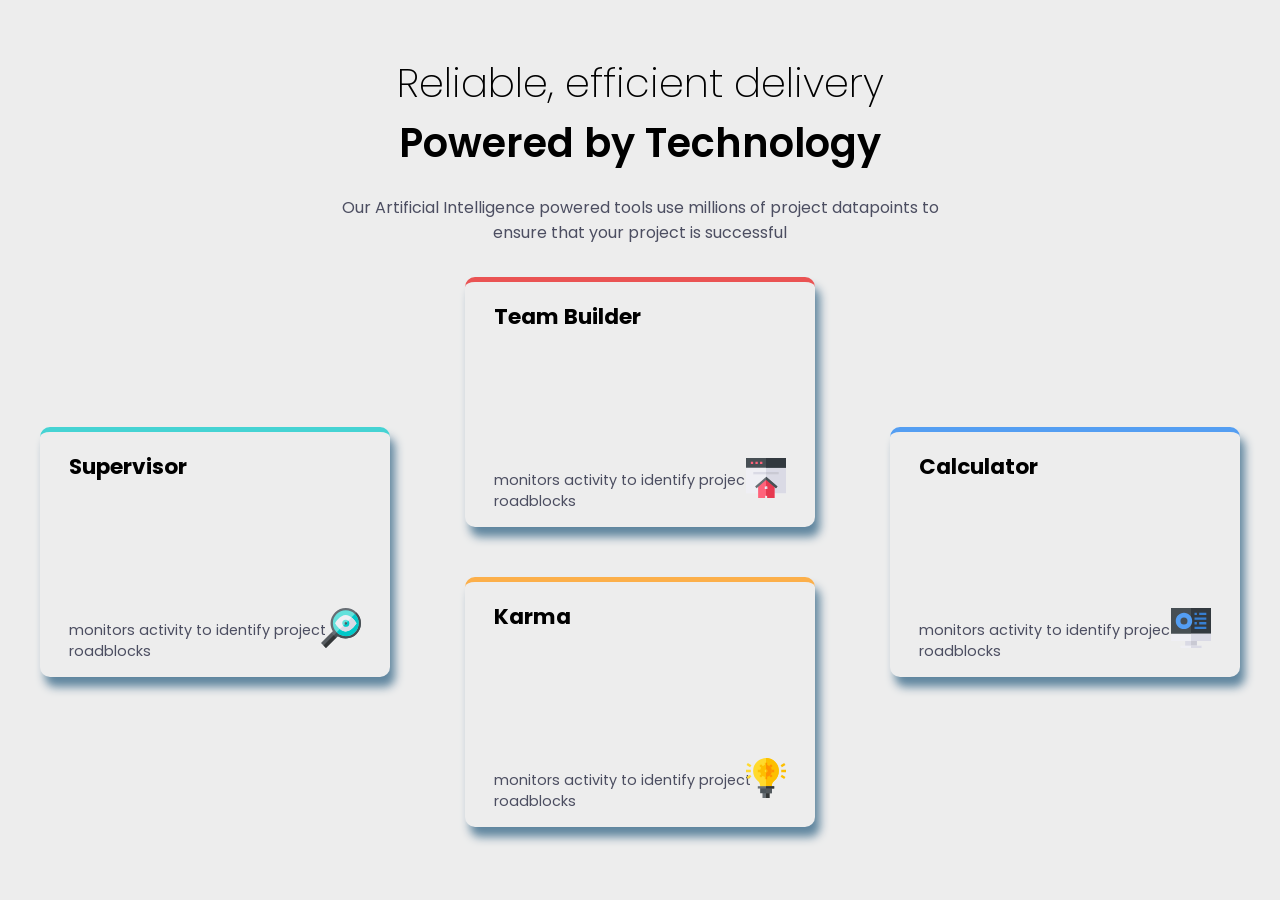
<file: index.html>
<!DOCTYPE html>
<html lang="en">
<head>
  <meta charset="UTF-8">
  <meta name="viewport" content="width=device-width, initial-scale=1.0"> <!-- displays site properly based on user's device -->
  <link rel="preconnect" href="https://fonts.googleapis.com">
<link rel="preconnect" href="https://fonts.gstatic.com" crossorigin>
<link href="https://fonts.googleapis.com/css2?family=Poppins:wght@200;400;600&display=swap" rel="stylesheet">
   <link rel="stylesheet" href="styles.css">
  <link rel="icon" type="image/png" sizes="favicon-128x128" href="./images/favicon-32x32.png">
  
  <title>Frontend Mentor | Four card feature section</title>
</head>
    <body>
        <header>
        <h1>
             <span class="main-title text-thin"> Reliable, efficient
            delivery</span>
            <span class="main-title text-bold"> Powered by Technology</span>
        </h1>
            <p class ="subtitle text-light">Our Artificial Intelligence powered tools use millions of project datapoints to ensure that your project is successful</p>
        </header>
        <main>
            <div class= "cards"> 
             <div class="card card--cyan card--left">
                <h2 class="cards_title"> Supervisor</h2>
                <p class="cards_text text-light">monitors activity to identify project roadblocks</p>
                <img src="images/icon-supervisor.svg" 
                alt="Logo Supervisor" class="card__icon"/>
             </div>
             <div class="card card--red card--top">
                <h2 class="cards_title"> Team Builder</h2>
                <p class="cards_text text-light">monitors activity to identify project roadblocks</p>
                <img src="images/icon-team-builder.svg" 
                alt="Logo team builder" class="card__icon"/>
             </div>
             <div class="card card--orange card--bottom">
                <h2 class="cards_title"> Karma</h2>
                <p class="cards_text text-light">monitors activity to identify project roadblocks</p>
                <img src="images/icon-karma.svg" 
                alt="Logo Karma" class="card__icon"/>
             </div>
             <div class="card card--blue card--right">
                <h2 class="cards_title"> Calculator</h2>
                <p class="cards_text text-light">monitors activity to identify project roadblocks</p>
                <img src="images/icon-calculator.svg" 
                alt="Logo Calculator" class="card__icon"/>
             </div>
            </div>
        </main>
    </body>
  </head>
</file>
<file: styles.css>
* {
  box-sizing: border-box;
}

body {
  text-align: center;
  font-weight: 400;
  background-color: hsl(0, 0%, 93%);
  font-family: "Poppins", sans-serif;
  margin: 0;
  padding: 2rem 1rem;
}

.main-title {
  display: block;
  font-size: 2.5rem;
}

.subtitle {
  width: 90%;
  max-width: 600px;
  margin: 1rem auto 2rem;
}

.cards {
  position: relative;
  width: 1200px;
  height: 550px;
  margin: 0 auto;
}

.card {
  position: absolute;
  width: 350px;
  height: 250px;
  padding: 0 2em;
  font-size: 0.9rem;
  border-radius: 10px;
  box-shadow: 5px 10px 10px hsl(204, 25%, 50%);
  background-color: hsl(0, 0%, 93%);
  display: flex;
  flex-direction: column;
  justify-content: space-between;
}

.cards_title,
.cards_text {
  text-align: left;
}

.card__icon {
  position: absolute;
  right: 2em;
  bottom: 2em;
  width: 40px;
  height: 40px;
}

.card--cyan {
  border-top: 5px solid hsl(180, 62%, 55%);
}

.card--red {
  border-top: 5px solid hsl(0, 78%, 62%);
}

.card--orange {
  border-top: 5px solid hsl(34, 97%, 64%);
}

.card--blue {
  border-top: 5px solid hsl(212, 86%, 64%);
}

/* Layout en escritorio */
.card--left, .card--right {
  top: 150px;
}

.card--top, .card--bottom {
  left: 425px;
}

.card--left {
  left: 0;
}

.card--top {
  top: 0;
}

.card--right {
  right: 0;
}

.card--bottom {
  bottom: 0;
}

.text-light {
  color: hsl(234, 12%, 34%);
}

.text-thin {
  font-weight: 200;
}

.text-bold {
  font-weight: 600;
}

/* 👇 Responsive mode */
@media (max-width: 768px) {
  .cards {
    position: static;
    display: flex;
    flex-direction: column;
    align-items: center;
    gap: 1.5rem;
    height: auto;
    width: 100%;
    padding: 0;
  }

  .card {
    position: static;
    width: 90%;
    max-width: 350px;
    height: auto;
  }

  .card__icon {
    position: static;
    align-self: flex-end;
    margin-top: 1rem;
  }
}

@media (max-width: 1200px) {
  .cards {
    width: 90%;
    height: auto;
    position: static;
    display: flex;
    flex-direction: column;
    gap: 2rem;
    margin: 2rem auto;
  }

  .card {
    position: static;
    margin: 0 auto;
  }
}
</file>
